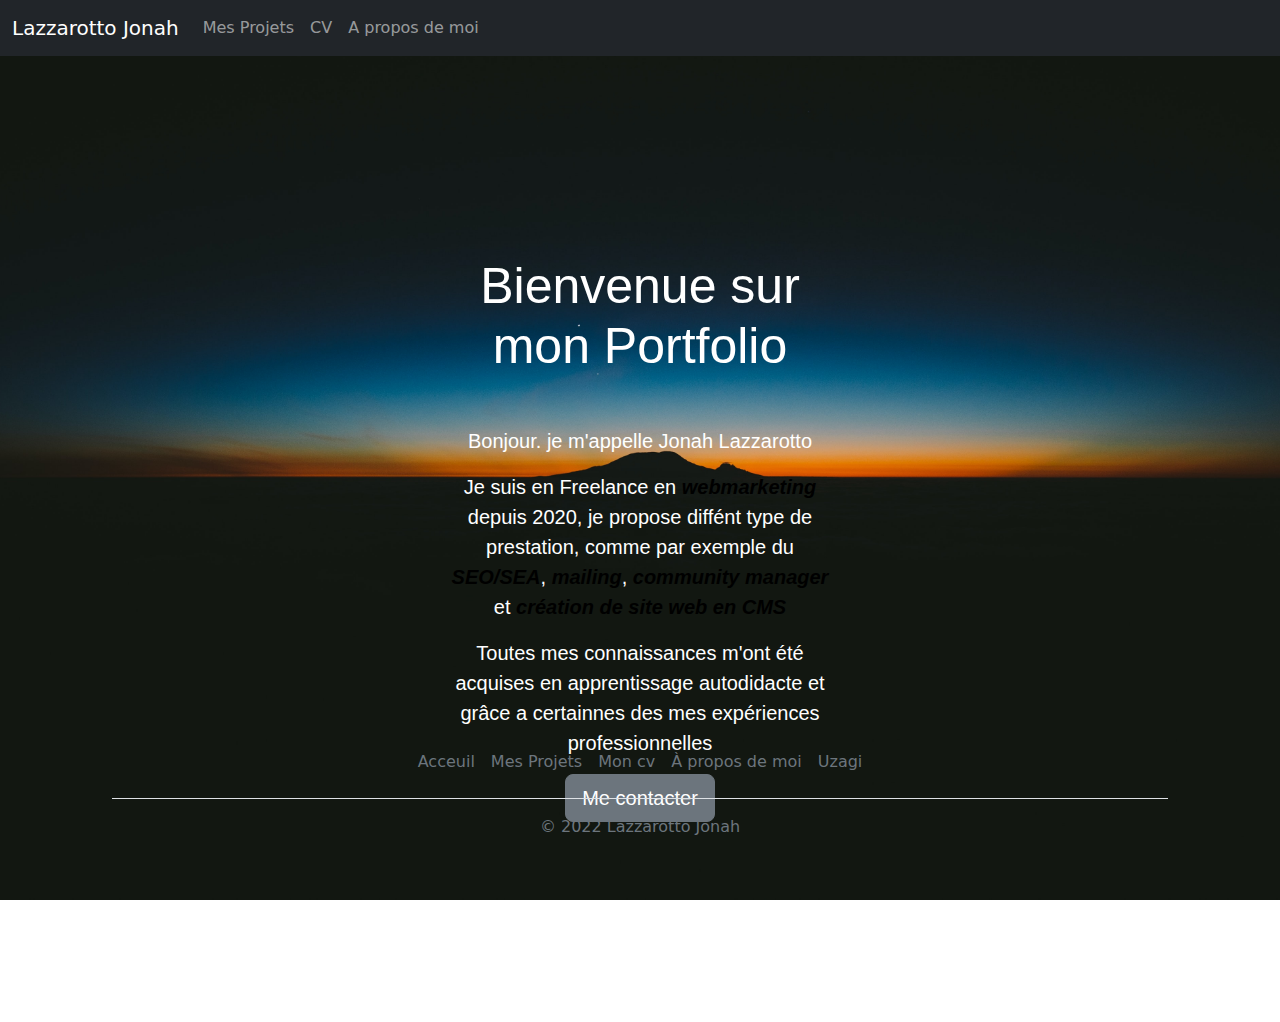
<file: index.html>
<!DOCTYPE html>
<html>

<head>
  <meta charset="utf-8" />
  <link rel="stylesheet" href="css/bootstrap.min.css">
  <link rel="stylesheet" href="style1.css" />
  <title>Lazzarotto - Le Site Web</title>
</head>

<body>

  <nav class="navbar navbar-expand-lg navbar-dark bg-dark">
    <div class="container-fluid">
      <a class="navbar-brand" href="index.html">Lazzarotto Jonah</a>
      <button class="navbar-toggler" type="button" data-bs-toggle="collapse" data-bs-target="#navbarNavAltMarkup"
        aria-controls="navbarNavAltMarkup" aria-expanded="false" aria-label="Toggle navigation">
        <span class="navbar-toggler-icon"></span>
      </button>
      <div class="collapse navbar-collapse" id="navbarNavAltMarkup">
        <div class="navbar-nav">
          <a class="nav-link " aria-current="page" href="projets.html">Mes Projets</a>
          <a class="nav-link" href="cv.html">CV</a>
          <a class="nav-link " aria-current="page" href="Aproposdemoi.html">A propos de moi</a>
        </div>
      </div>
    </div>
  </nav>


  
  <div class="corps">
    <div id="center">

    <h3>Bienvenue sur mon Portfolio</h3>

    <p>Bonjour. je m'appelle Jonah Lazzarotto</p>
    <p>Je suis en Freelance en <strong> webmarketing</strong> depuis 2020, je propose diffént type de prestation,
      comme par exemple du <strong>SEO/SEA</strong>,<strong> mailing</strong>, <strong>community manager</strong>
      et<strong> création de site web en CMS</strong></p>
    <p>Toutes mes connaissances m'ont été acquises en apprentissage autodidacte et grâce a certainnes des mes
      expériences professionnelles</p>

      <a href="mailto:jonah.lazzarotto@laposte.net"><button type="button" class="btn btn-secondary btn-lg">Me contacter</button></a>
    
   
    



    <!-- /END THE FEATURETTES -->

  </div>
</div>

  <div id="bas">
  <div class="container">
    <footer class="py-3 my-4 text-white">
      <ul class="nav justify-content-center border-bottom pb-3 mb-3">
        <li class="nav-item"><a href="index.html" class="nav-link px-2 text-muted">
            <font style="vertical-align: inherit;">
              <font style="vertical-align: inherit;">Acceuil</font>
            </font>
          </a></li>
          <li class="nav-item"><a href="projets.html" class="nav-link px-2 text-muted">
            <font style="vertical-align: inherit;">
              <font style="vertical-align: inherit;">Mes Projets</font>
            </font>
          </a></li>
        <li class="nav-item"><a href="cv.html" class="nav-link px-2 text-muted">
            <font style="vertical-align: inherit;">
              <font style="vertical-align: inherit;">Mon cv</font>
            </font>
          </a></li>
        
        <li class="nav-item"><a href="Aproposdemoi.html" class="nav-link px-2 text-muted">
            <font style="vertical-align: inherit;">
              <font style="vertical-align: inherit;">À propos de moi</font>
            </font>
          </a></li>
          <li class="nav-item"><a href="https://uzagi.fr/" class="nav-link px-2 text-muted">
            <font style="vertical-align: inherit;">
              <font style="vertical-align: inherit;">Uzagi</font>
            </font>
          </a></li>
      </ul>
      <p class="text-center text-muted">
        <font style="vertical-align: inherit;">
          <font style="vertical-align: inherit;">© 2022 Lazzarotto Jonah</font>
        </font>
      </p>
    </footer>
  </div>
  </div>
  <div id="bas"></div>
  <link rel="stylesheet" href="js/bootstrap.min.js">
</body>

</html>
</file>
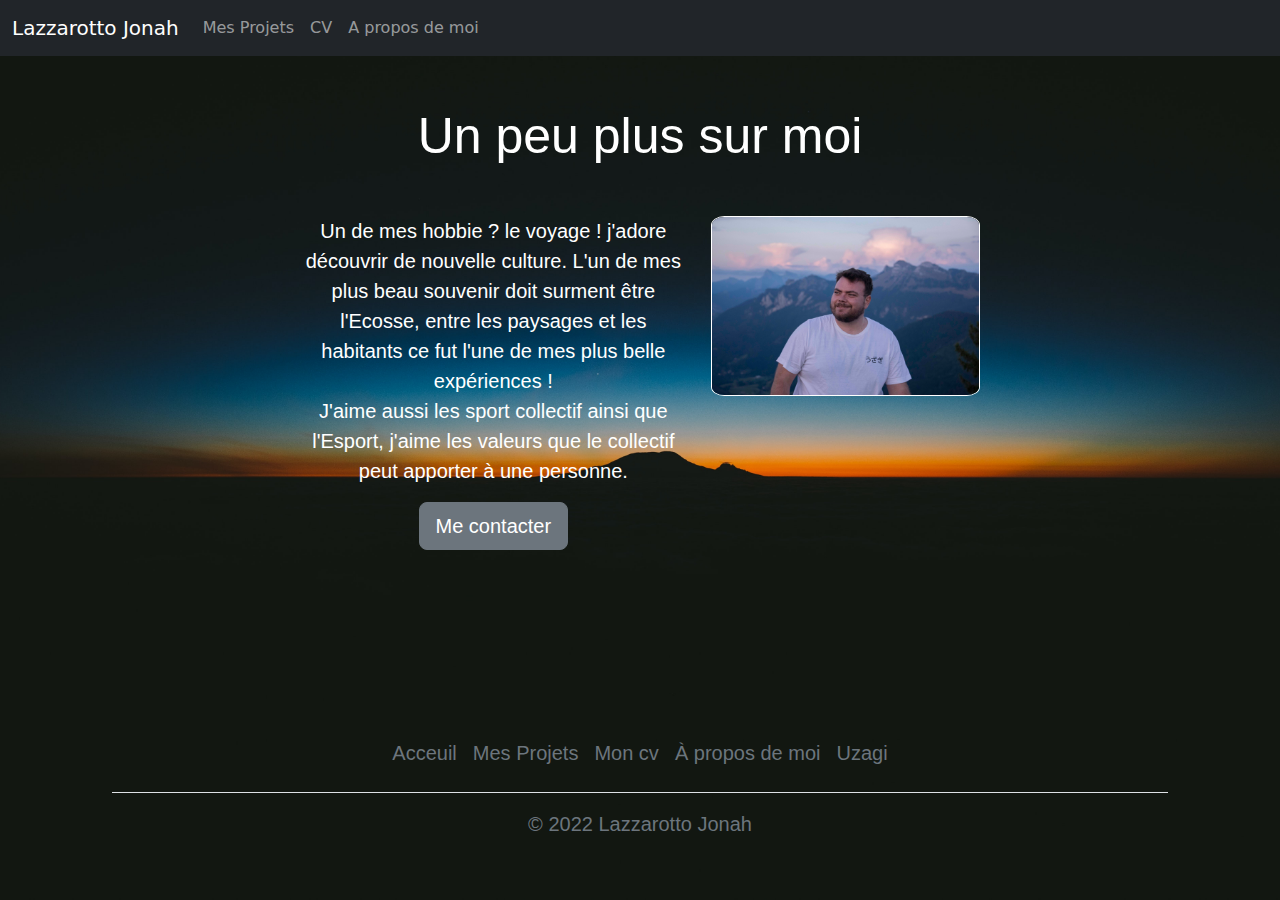
<file: Aproposdemoi.html>
<!DOCTYPE html>
<html>

<head>
    <meta charset="utf-8" />
    <link rel="stylesheet" href="css/bootstrap.min.css">
    <link rel="stylesheet" href="style1.css" />
    <title>Lazzarotto - A propos de moi
    </title>
</head>

<body>

    
    <nav class="navbar navbar-expand-lg navbar-dark bg-dark">
        <div class="container-fluid">
          <a class="navbar-brand" href="index.html">Lazzarotto Jonah</a>
          <button class="navbar-toggler" type="button" data-bs-toggle="collapse" data-bs-target="#navbarNavAltMarkup"
            aria-controls="navbarNavAltMarkup" aria-expanded="false" aria-label="Toggle navigation">
            <span class="navbar-toggler-icon"></span>
          </button>
          <div class="collapse navbar-collapse" id="navbarNavAltMarkup">
            <div class="navbar-nav">
              <a class="nav-link " aria-current="page" href="projets.html">Mes Projets</a>
              <a class="nav-link" href="cv.html">CV</a>
              <a class="nav-link " aria-current="page" href="Aproposdemoi.html">A propos de moi</a>
            </div>
          </div>
        </div>
      </nav>
    


    <div class="corps">
        <h3>Un peu plus sur moi</h3>
    <div class="row featurette">
      <div class="col-md-7">
        
        <p> Un de mes hobbie ? le voyage ! j'adore découvrir de nouvelle culture. L'un de mes plus beau souvenir doit
          surment être l'Ecosse, entre les paysages et les habitants ce fut l'une de mes plus belle expériences ! <br>
          J'aime aussi les sport collectif ainsi que l'Esport, j'aime les valeurs que le collectif peut apporter à une
          personne.</p>

          <a href="mailto:jonah.lazzarotto@laposte.net"><button type="button" class="btn btn-secondary btn-lg">Me contacter</button></a>
      </div>
      <div class="col-md-5">
        <img src="./jonah.jpg" height="auto" width="100% ">
      </div>
    </div>
    <div id="bas">
        <div class="container">
          <footer class="py-3 my-4 text-white">
            <ul class="nav justify-content-center border-bottom pb-3 mb-3">
              <li class="nav-item"><a href="index.html" class="nav-link px-2 text-muted">
                  <font style="vertical-align: inherit;">
                    <font style="vertical-align: inherit;">Acceuil</font>
                  </font>
                </a></li>
                <li class="nav-item"><a href="projets.html" class="nav-link px-2 text-muted">
                  <font style="vertical-align: inherit;">
                    <font style="vertical-align: inherit;">Mes Projets</font>
                  </font>
                </a></li>
              <li class="nav-item"><a href="cv.html" class="nav-link px-2 text-muted">
                  <font style="vertical-align: inherit;">
                    <font style="vertical-align: inherit;">Mon cv</font>
                  </font>
                </a></li>
              
              <li class="nav-item"><a href="Aproposdemoi.html" class="nav-link px-2 text-muted">
                  <font style="vertical-align: inherit;">
                    <font style="vertical-align: inherit;">À propos de moi</font>
                  </font>
                </a></li>
                <li class="nav-item"><a href="https://uzagi.fr/" class="nav-link px-2 text-muted">
                  <font style="vertical-align: inherit;">
                    <font style="vertical-align: inherit;">Uzagi</font>
                  </font>
                </a></li>
            </ul>
            <p class="text-center text-muted">
              <font style="vertical-align: inherit;">
                <font style="vertical-align: inherit;">© 2022 Lazzarotto Jonah</font>
              </font>
            </p>
          </footer>
        </div>
        </div>
        <link rel="stylesheet" href="js/bootstrap.min.js">
</body>

</html>
</file>
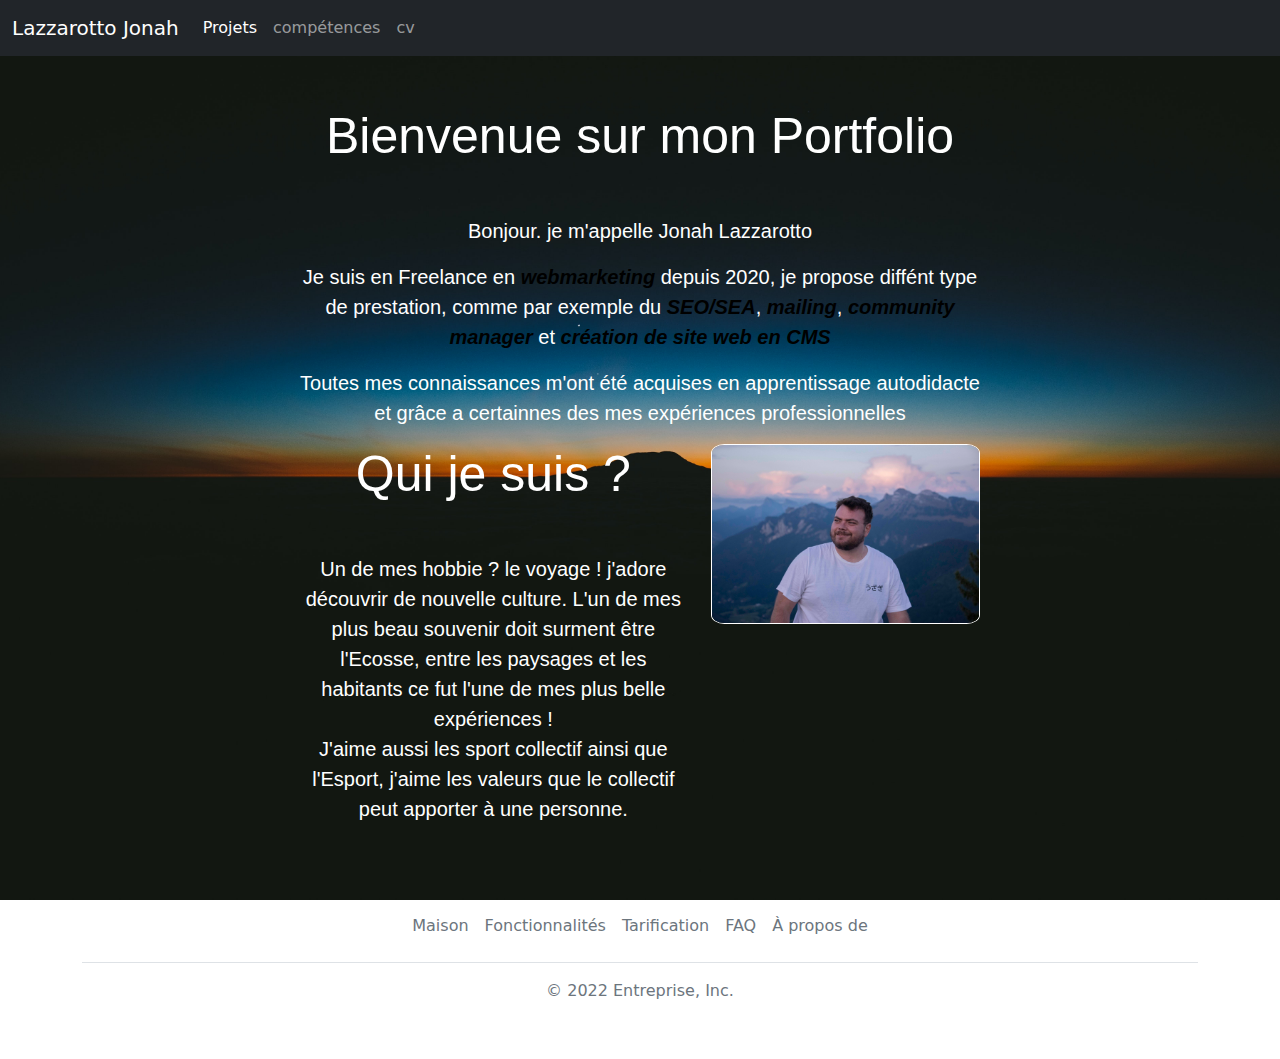
<file: cour-1.html>
<!DOCTYPE html>
<html>

<head>
    <meta charset="utf-8" />
    <link rel="stylesheet" href="css/bootstrap.min.css">
    <link rel="stylesheet" href="style1.css" />
    <title>Lazzarotto - Le Site Web</title>
</head>

<body>
  
    <nav class="navbar navbar-expand-lg navbar-dark bg-dark">
        <div class="container-fluid">
          <a class="navbar-brand" href="#">Lazzarotto Jonah</a>
          <button class="navbar-toggler" type="button" data-bs-toggle="collapse" data-bs-target="#navbarNavAltMarkup" aria-controls="navbarNavAltMarkup" aria-expanded="false" aria-label="Toggle navigation">
            <span class="navbar-toggler-icon"></span>
          </button>
          <div class="collapse navbar-collapse" id="navbarNavAltMarkup">
            <div class="navbar-nav">
              <a class="nav-link active" aria-current="page" href="#">Projets</a>
              <a class="nav-link" href="#">compétences</a>
              <a class="nav-link" href="#">cv</a>
              
            </div>
          </div>
        </div>
      </nav>
    



    <div class="corps">
        <h3>Bienvenue sur mon Portfolio</h3>

        <p>Bonjour. je m'appelle Jonah Lazzarotto</p>
        <p>Je suis en Freelance en <strong> webmarketing</strong> depuis 2020, je propose diffént type de prestation,
            comme par exemple du <strong>SEO/SEA</strong>,<strong> mailing</strong>, <strong>community manager</strong>
            et<strong> création de site web en CMS</strong></p>
        <p>Toutes mes connaissances m'ont été acquises en apprentissage autodidacte et grâce a certainnes des mes
            expériences professionnelles</p> 
        
            <div class="row featurette">
              <div class="col-md-7">
                <!-- <h3 class="featurette-heading fw-normal lh-1"><font style="vertical-align: inherit;"><font style="vertical-align: inherit;">Qui je suis ? </font></font><span class="text-muted"><font style="vertical-align: inherit;"></font></span></h2>
                <p class="lead"><font style="vertical-align: inherit;"><font style="vertical-align: inherit;"> Un de mes hobbie ? le voyage ! j'adore découvrir de nouvelle culture. L'un de mes plus beau souvenir doit surment être l'Ecosse, entre les paysages et les habitants ce fut l'une de mes plus belle expériences ! <br>
                J'aime aussi les sport collectif ainsi que l'Esport, j'aime les valeurs que le collectif peut apporter à une personne.
                </font><font style="vertical-align: inherit;">Imaginez une prose passionnante ici.</font></font></p>
              </div> -->
              <h3>Qui je suis ?</h3>
              <p> Un de mes hobbie ? le voyage ! j'adore découvrir de nouvelle culture. L'un de mes plus beau souvenir doit surment être l'Ecosse, entre les paysages et les habitants ce fut l'une de mes plus belle expériences ! <br>
                J'aime aussi les sport collectif ainsi que l'Esport, j'aime les valeurs que le collectif peut apporter à une personne.</p>
              </div>
              <div class="col-md-5">
                 <img src="./jonah.jpg" height="auto" width="100% ">
              </div> 
    </div>

    <div class="container marketing">

      
  
  
      <!-- START THE FEATURETTES -->
  
        
      
      </div>
  
    
  
  
      
  
      <!-- <hr class="featurette-divider"> -->
  
      <!-- /END THE FEATURETTES -->
  
    </div>

    <div class="container">
        <footer class="py-3 my-4 text-white">
          <ul class="nav justify-content-center border-bottom pb-3 mb-3">
            <li class="nav-item"><a href="#" class="nav-link px-2 text-muted"><font style="vertical-align: inherit;"><font style="vertical-align: inherit;">Maison</font></font></a></li>
            <li class="nav-item"><a href="#" class="nav-link px-2 text-muted"><font style="vertical-align: inherit;"><font style="vertical-align: inherit;">Fonctionnalités</font></font></a></li>
            <li class="nav-item"><a href="#" class="nav-link px-2 text-muted"><font style="vertical-align: inherit;"><font style="vertical-align: inherit;">Tarification</font></font></a></li>
            <li class="nav-item"><a href="#" class="nav-link px-2 text-muted"><font style="vertical-align: inherit;"><font style="vertical-align: inherit;">FAQ</font></font></a></li>
            <li class="nav-item"><a href="#" class="nav-link px-2 text-muted"><font style="vertical-align: inherit;"><font style="vertical-align: inherit;">À propos de</font></font></a></li>
          </ul>
          <p class="text-center text-muted"><font style="vertical-align: inherit;"><font style="vertical-align: inherit;">© 2022 Entreprise, Inc.</font></font></p>
        </footer>
      </div>
    </div>

<link rel="stylesheet" href="js/bootstrap.min.js">
</body>

</html>
</file>
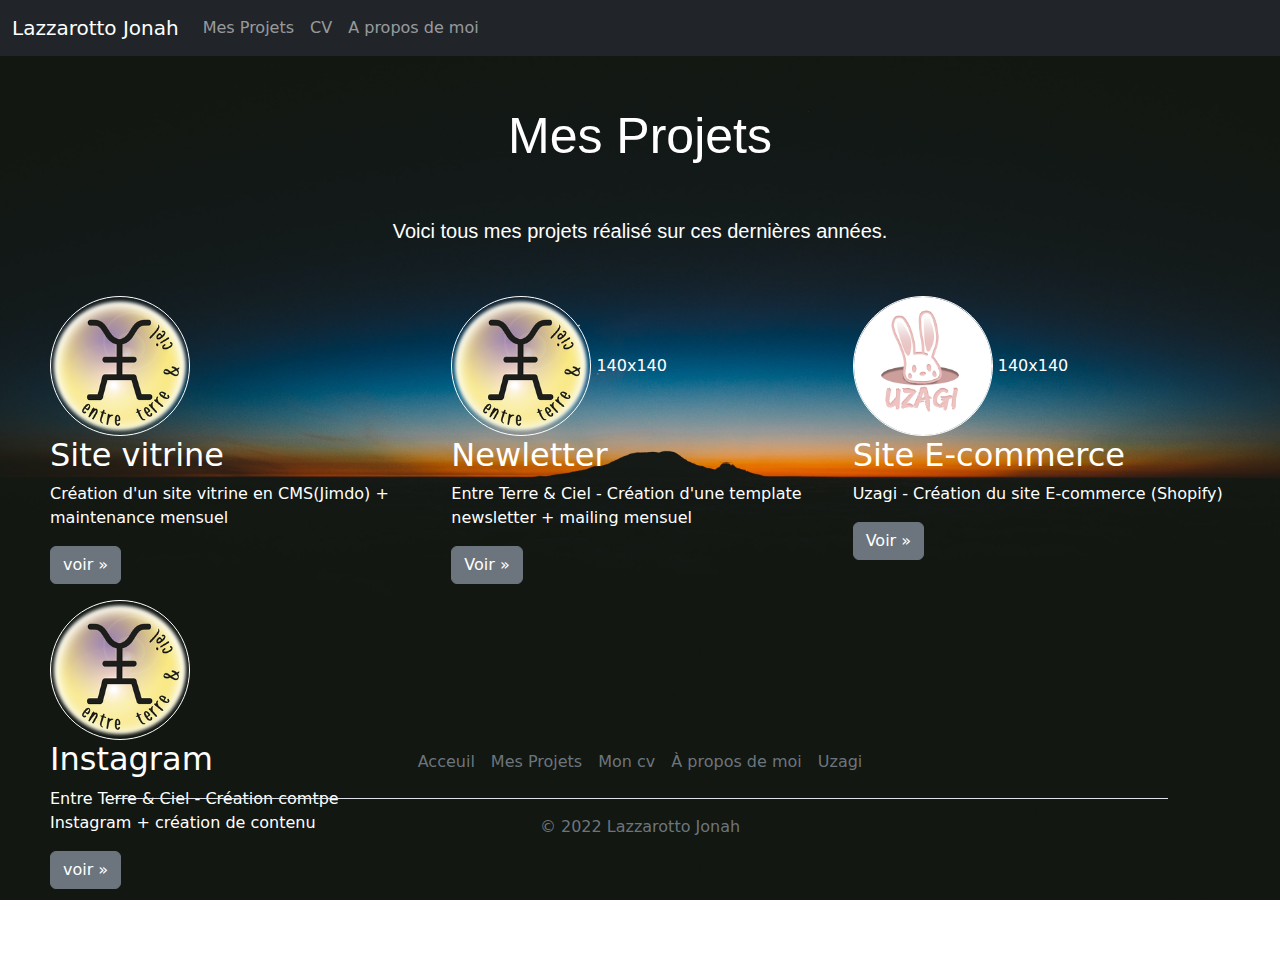
<file: projets.html>
<!DOCTYPE html>
<html>

<head>
    <meta charset="utf-8" />
    <link rel="stylesheet" href="css/bootstrap.min.css">
    <link rel="stylesheet" href="style1.css" />
    <title>Lazzarotto - Mes Projets
    </title>
</head>

<body>


    <nav class="navbar navbar-expand-lg navbar-dark bg-dark">
        <div class="container-fluid">
            <a class="navbar-brand" href="index.html">Lazzarotto Jonah</a>
            <button class="navbar-toggler" type="button" data-bs-toggle="collapse" data-bs-target="#navbarNavAltMarkup"
                aria-controls="navbarNavAltMarkup" aria-expanded="false" aria-label="Toggle navigation">
                <span class="navbar-toggler-icon"></span>
            </button>
            <div class="collapse navbar-collapse" id="navbarNavAltMarkup">
                <div class="navbar-nav">
                    <a class="nav-link " aria-current="page" href="projets.html">Mes Projets</a>
                    <a class="nav-link" href="cv.html">CV</a>
                    <a class="nav-link " aria-current="page" href="Aproposdemoi.html">A propos de moi</a>
                </div>
            </div>
        </div>
    </nav>



    <div class="corps">
        <h3>Mes Projets</h3>
        <p>Voici tous mes projets réalisé sur ces dernières années.</p>
    </div>

    <div class="corps-projets ">
        <div class="marg-album">

            <div class="row">

                <div class="col-lg-4">
                    <img src="entreterre.png" class="bd-placeholder-img rounded-circle" width="140" height="140"
                        xmlns="http://www.w3.org/2000/svg" role="img" aria-label="Placeholder: 140x140"
                        preserveAspectRatio="xMidYMid slice" focusable="false">
                    <title>logo entre terre & ciel</title>
                    <rect width="100%" height="100%" fill="#777"></rect></img>

                    <h2 class="fw-normal">Site vitrine</h2>
                    <p>Création d'un site vitrine en CMS(Jimdo) + maintenance mensuel</p>
                    <p><a class="btn btn-secondary" href="https://www.entreterreciel.com/" target="_blank">voir »</a></p>
                </div>

                <div class="col-lg-4">
                    <img src="entreterre.png" class="bd-placeholder-img rounded-circle" width="140" height="140"
                        xmlns="http://www.w3.org/2000/svg" role="img" aria-label="Placeholder: 140x140"
                        preserveAspectRatio="xMidYMid slice" focusable="false">
                    <title>Logo entre terre & ciel</title>
                    <rect width="100%" height="100%" fill="#777"></rect><text x="50%" y="50%" fill="#777"
                        dy=".3em">140x140</text></svg>

                    <h2 class="fw-normal">Newletter</h2>
                    <p>Entre Terre & Ciel - Création d'une template newsletter + mailing mensuel </p>
                    <p><a class="btn btn-secondary" href="https://mailchi.mp/7c459e3dc840/newsletters-entre-terre-ciel-rentre-2022" target="_blank">Voir »</a></p>
                </div>

                <div class="col-lg-4">
                    <img src="uzagilogo.png" class="bd-placeholder-img rounded-circle" width="140" height="140"
                        xmlns="http://www.w3.org/2000/svg" role="img" aria-label="Placeholder: 140x140"
                        preserveAspectRatio="xMidYMid slice" focusable="false">
                    <title>logo uzagi lapin rose </title>
                    <rect width="100%" height="100%" fill="#777"></rect><text x="50%" y="50%" fill="#777"
                        dy=".3em">140x140</text></svg>

                    <h2 class="fw-normal">Site E-commerce</h2>
                    <p>Uzagi - Création du site E-commerce (Shopify)</p>
                    <p><a class="btn btn-secondary" href="https://uzagi.fr/" target="_blank">Voir »</a></p>
                </div>


                <div class="row">
                    <div class="col-lg-4">
                    <img src="entreterre.png" class="bd-placeholder-img rounded-circle" width="140" height="140"
                        xmlns="http://www.w3.org/2000/svg" role="img" aria-label="Placeholder: 140x140"
                        preserveAspectRatio="xMidYMid slice" focusable="false">
                    <title>logo entre terre & ciel</title>
                    <rect width="100%" height="100%" fill="#777"></rect></img>

                    <h2 class="fw-normal">Instagram</h2>
                    <p>Entre Terre & Ciel - Création comtpe Instagram + création de
                        contenu</p>
                    <p><a class="btn btn-secondary" href="https://www.instagram.com/entreterrecielofficiel/" target="_blank">voir »</a></p>
                </div>
            </div>


            

            </div>
            
            <div id="bas">
                <div class="container">
                  <footer class="py-3 my-4 text-white">
                    <ul class="nav justify-content-center border-bottom pb-3 mb-3">
                      <li class="nav-item"><a href="index.html" class="nav-link px-2 text-muted">
                          <font style="vertical-align: inherit;">
                            <font style="vertical-align: inherit;">Acceuil</font>
                          </font>
                        </a></li>
                        <li class="nav-item"><a href="projets.html" class="nav-link px-2 text-muted">
                          <font style="vertical-align: inherit;">
                            <font style="vertical-align: inherit;">Mes Projets</font>
                          </font>
                        </a></li>
                      <li class="nav-item"><a href="cv.html" class="nav-link px-2 text-muted">
                          <font style="vertical-align: inherit;">
                            <font style="vertical-align: inherit;">Mon cv</font>
                          </font>
                        </a></li>
                      
                      <li class="nav-item"><a href="Aproposdemoi.html" class="nav-link px-2 text-muted">
                          <font style="vertical-align: inherit;">
                            <font style="vertical-align: inherit;">À propos de moi</font>
                          </font>
                        </a></li>
                        <li class="nav-item"><a href="https://uzagi.fr/" class="nav-link px-2 text-muted">
                          <font style="vertical-align: inherit;">
                            <font style="vertical-align: inherit;">Uzagi</font>
                          </font>
                        </a></li>
                    </ul>
                    <p class="text-center text-muted">
                      <font style="vertical-align: inherit;">
                        <font style="vertical-align: inherit;">© 2022 Lazzarotto Jonah</font>
                      </font>
                    </p>
                  </footer>
                </div>
                </div>

        <link rel="stylesheet" href="js/bootstrap.min.js">
</body>

</html>
</file>
<file: style1.css>
/* FOND DE LA PAGE + LA COULEUR DE TEXTE  */
body 
{
    background-image: url(couche.jpg);
    background-position: center;
    background-attachment: scroll;
    background-attachment: fixed;
    background-size: cover;
    color: rgb(255, 255, 255);
}

strong
{
    font-style: italic;
    font-weight: 100%;
    color: rgb(0, 0, 0);
}

strong:hover 

{
    color: blueviolet;
}

.corps
{
    margin: 50px 300px;
    font-size: 20px;
    color: white;
    font-family: Arial, Helvetica, sans-serif;
    text-align: center;

}



.corps h3
{
    font-size: 50px;
    text-align: center;
    margin-bottom: 50PX;
}
/* CENTRER BLOCK MILIEU PAGE */
#center

{
 
    padding: 150px;
}

img
{
    border-style: solid;
    border-width: 1px;
    border-radius: 5%;
}

.marg-album

{
    margin: 50px;
}

.bouton-download

{
    text-align: center;
}

#bas

{
    position:absolute; bottom: 5px; right: 100px; left: 100px;
    
}
</file>
